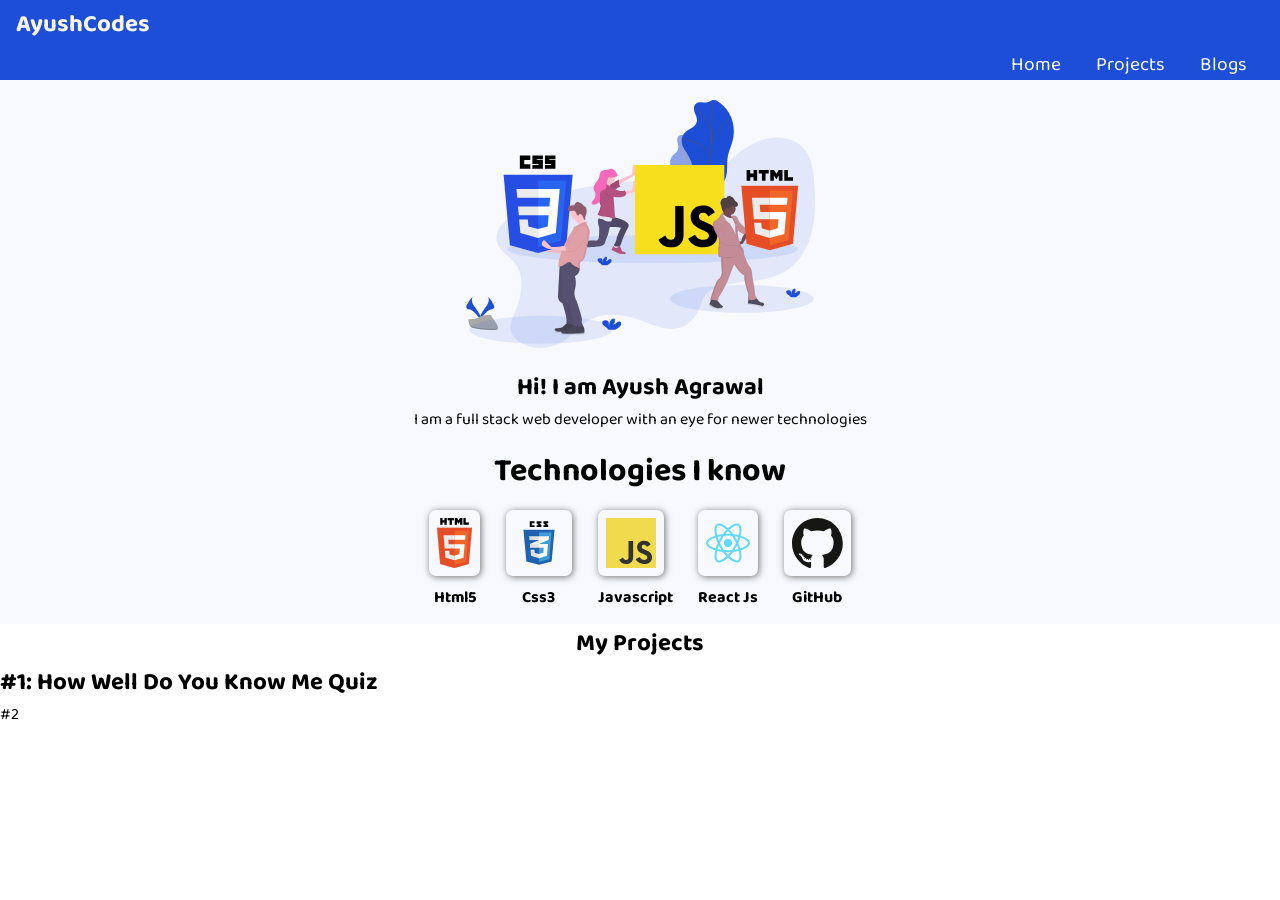
<file: index.html>
<!DOCTYPE html>
<html lang="en">
<head>
    <meta charset="UTF-8">
    <meta http-equiv="X-UA-Compatible" content="IE=edge">
    <meta name="viewport" content="width=device-width, initial-scale=1.0">
    <title>Home| Ayush Agrawal</title>
    <link rel="stylesheet" href="style.css">
    <link rel="preconnect" href="https://fonts.gstatic.com">
<link href="https://fonts.googleapis.com/css2?family=Baloo+Bhai+2:wght@500&display=swap" rel="stylesheet">
</head>
<body>
    <nav class="navigation">
        <div class="brand-name">
            <h1 class="brand-heading">AyushCodes</h1>
        </div>

        <ul class="nav-list">
            <li class="item"><a href="index.html" class="main-links">Home</a></li>
            <li class="item"><a href="" class="main-links">Projects</a></li>
            <li class="item"><a href="" class="main-links">Blogs</a></li>     
           </ul>
    </nav>

    <section class="one">
        <div class="main-img">
            <img src="img2/undraw_static_assets_rpm6.svg" alt="This is an image">
        </div>

        <h1 class="text-center">Hi! I am Ayush Agrawal</h1>
        <p class="text-center">I am a full stack web developer with an eye for newer technologies </p>
    </section>

    <section class="two">
        <h2 class="text-center">Technologies I know</h2>  
<div class="cards flex">
    <div class="lang"><img src="img/html5.svg" alt=""><h4 class="text-center">Html5</h4></div>
    <div class="lang"><img src="img/css3.svg" alt=""><h4 class="text-center">Css3</h4></div>
    <div class="lang"><img src="img/logo-javascript.svg" alt=""><h4 class="text-center">Javascript</h4></div>
    <div class="lang"><img src="img/react-2.svg" alt=""><h4 class="text-center">React Js</h4></div>
    <div class="lang"><img src="img/github-icon-1.svg" alt=""><h4 class="text-center">GitHub</h4></div>
    
</div>
    </section>
    <section class="three">
        <h1 class="text-center">My Projects</h1>
        <div class="projects-container">
            <div class="project">
            <h2 class="project-heading">
               #1: How Well Do You Know Me Quiz
            </h2>
            </div>
            <div class="project"><span>#2</span></div>
        </div>

    </section>

</body>
</html>
</file>
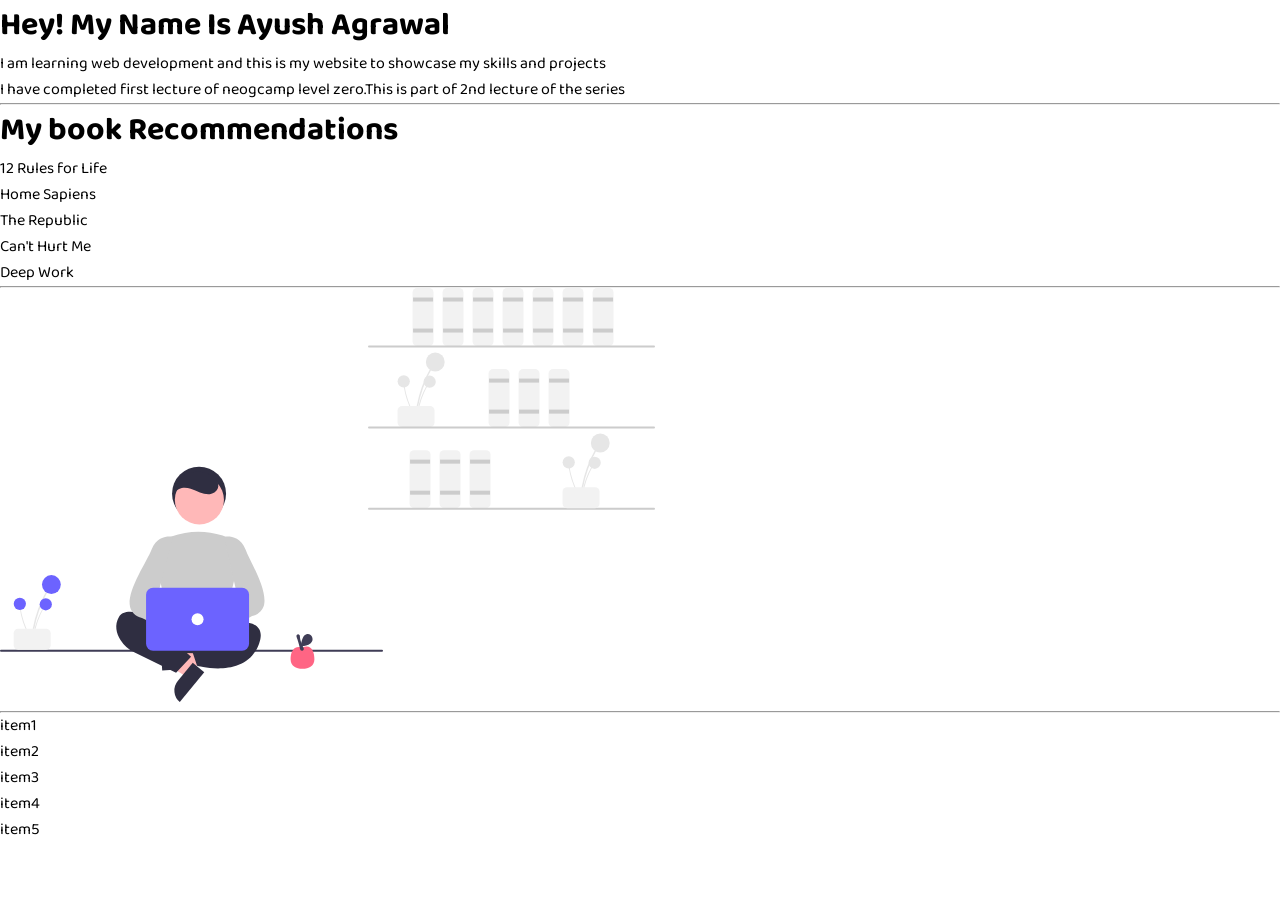
<file: component.html>
<!DOCTYPE html>
<html lang="en">

<head>
    <meta charset="UTF-8">
    <meta http-equiv="X-UA-Compatible" content="IE=edge">
    <meta name="viewport" content="width=device-width, initial-scale=1.0">
    <title>My Portfolio</title>
    <link rel="stylesheet" href="style.css">
    <link rel="preconnect" href="https://fonts.gstatic.com">
<link href="https://fonts.googleapis.com/css2?family=Baloo+Bhai+2:wght@500&display=swap" rel="stylesheet">
</head>

<body>
    <h1>Hey! My Name Is Ayush Agrawal</h1>
    <p>I am learning web development and this is my website to showcase my skills and projects</p>
    <p>I have completed first lecture of neogcamp level zero.This is part of 2nd lecture of the series</p>

    <hr>
    <h1>My book Recommendations</h1>
    <ul>
        <li>12 Rules for Life</li>
        <li>Home Sapiens</li>
        <li>The Republic</li>
        <li>Can't Hurt Me</li>
        <li>Deep Work</li>
    </ul>
    <hr>
    <img src="img/undraw_Freelancer_re_irh4.svg" alt="This is an image">

    <hr>
    <ol>
<li>item1</li>
<li>item2</li>
<li>item3</li>
<li>item4</li>
<li>item5</li>
    </ol>

</body>

</html>
</file>
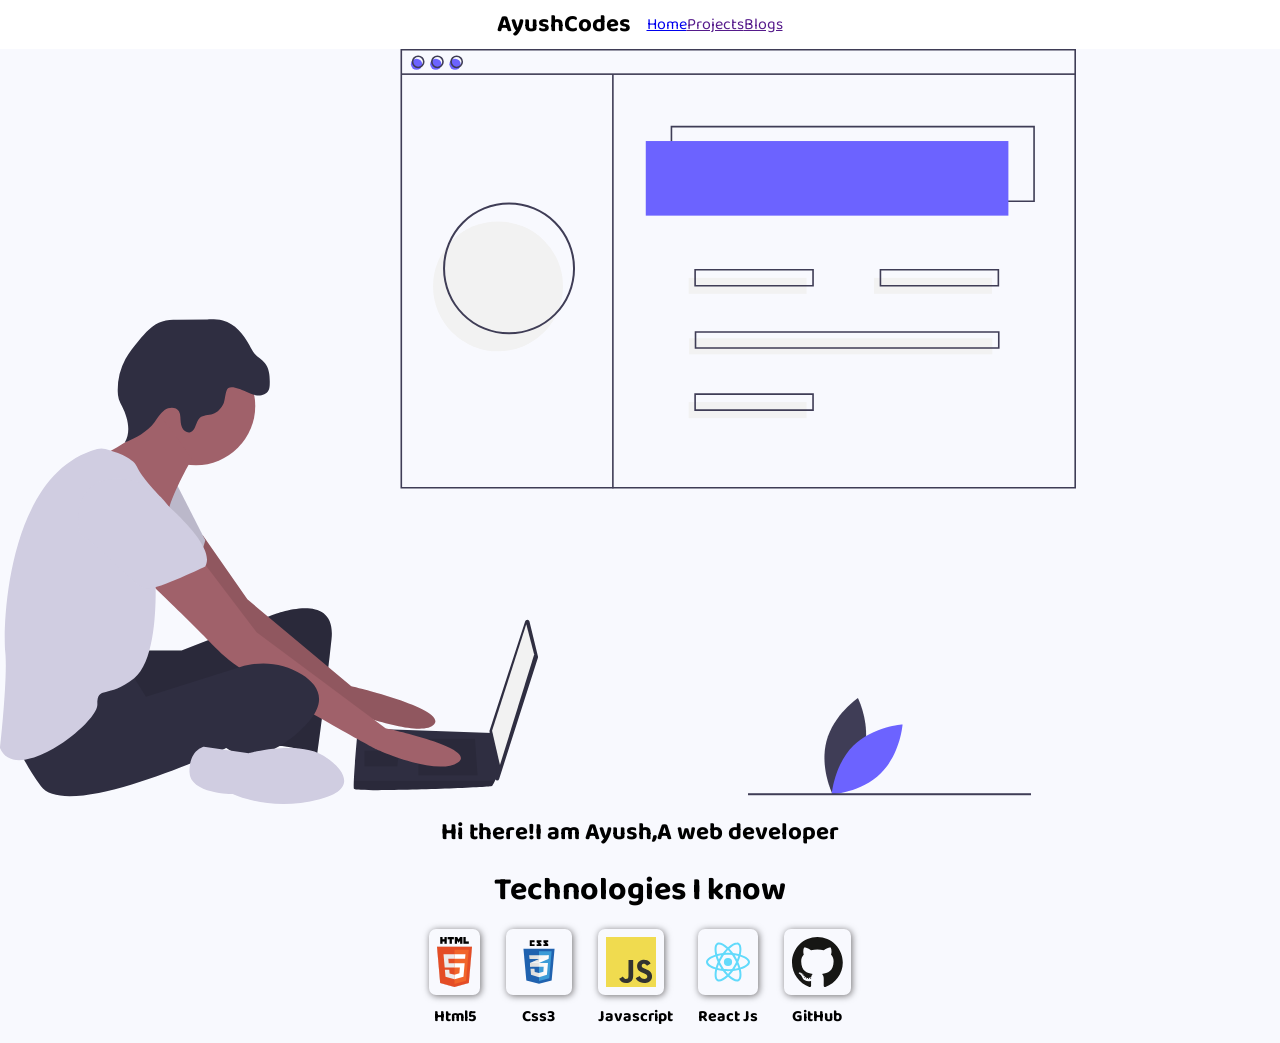
<file: index1.html>
<!DOCTYPE html>
<html lang="en">
<head>
    <meta charset="UTF-8">
    <meta http-equiv="X-UA-Compatible" content="IE=edge">
    <meta name="viewport" content="width=device-width, initial-scale=1.0">
    <title>Portfolio|Ayush Agrawal</title>
    <link rel="stylesheet" href="style.css">
    <link rel="preconnect" href="https://fonts.gstatic.com">
<link href="https://fonts.googleapis.com/css2?family=Baloo+Bhai+2:wght@500&display=swap" rel="stylesheet">
</head>
<body>
    <nav class="navbar flex">
       <div>
           <h2 class="brand-heading">AyushCodes</h2>
    </div>
<div class="listing">
    <ul class="listone flex">
        <li><a href="index.html">Home</a></li>
        <li><a href="">Projects</a></li>
        <li><a href="">Blogs</a></li>
    </ul>
</div>
        
    </nav>

    <section class=" grid one">
        <div class="undrawImg">
            <img src="img/bl.svg" alt="This is an image">
        </div>
<div class="intro">
    <h1 class="text-center">Hi there!I am Ayush,A web developer</h1>
</div>
        

         
    </section>

    <section class="two">
<h2 class="text-center">Technologies I know</h2>  
<div class="cards flex">
    <div class="lang"><img src="img/html5.svg" alt=""><h4 class="text-center">Html5</h4></div>
    <div class="lang"><img src="img/css3.svg" alt=""><h4 class="text-center">Css3</h4></div>
    <div class="lang"><img src="img/logo-javascript.svg" alt=""><h4 class="text-center">Javascript</h4></div>
    <div class="lang"><img src="img/react-2.svg" alt=""><h4 class="text-center">React Js</h4></div>
    <div class="lang"><img src="img/github-icon-1.svg" alt=""><h4 class="text-center">GitHub</h4></div>
    
</div>
  </section>
</body>
</html>
</file>
<file: style.css>
*{
    font-family: 'Baloo Bhai 2', cursive;
    margin: 0;
    padding: 0;

}

:root{
    --primary-color:#1D4ED8;
    --secondary-color:#1d4ed808;
}

/* NAVIGATION */
.navigation{
    background-color: var(--primary-color);
    color: rgb(250, 245, 245);
    


}

nav ul{
    text-align: right;
    margin-right: 17px;
}

nav li{
list-style: none;
display: inline;
}

.main-links{
    color: white;
    text-decoration: none;
    padding:1rem;
    font-size: 1.2rem;
}

.brand-heading{
    padding: 5px 1rem;
}

/* Section one */

.one{
    background-color:var(--secondary-color);
}
.main-img img{
    max-width: 350px;
    display: block;
    margin: auto;
    padding: 20px 0px;
}

/* Section Two */
.two{
    padding-top: 13px;
    background-color:var(--secondary-color);
}

.two h2{
font-size: 2rem;
}

.cards img{
    height: 50px;
  }
  .lang{
    padding: 0.8rem;
  
  }
  .lang img{
    padding: 0.5rem;
    box-shadow: 1px 1px 7px rgba(8, 4, 4, 0.555);
    border-radius: 7px;
  
  }
  .lang :hover{
  transform: translateY(-13px);
  }

/* Utility Classes */
.text-center{
    text-align: center;
}

.flex{
    display: flex;
    justify-content: center;
    align-items: center;
    flex-wrap: wrap;
}
</file>
